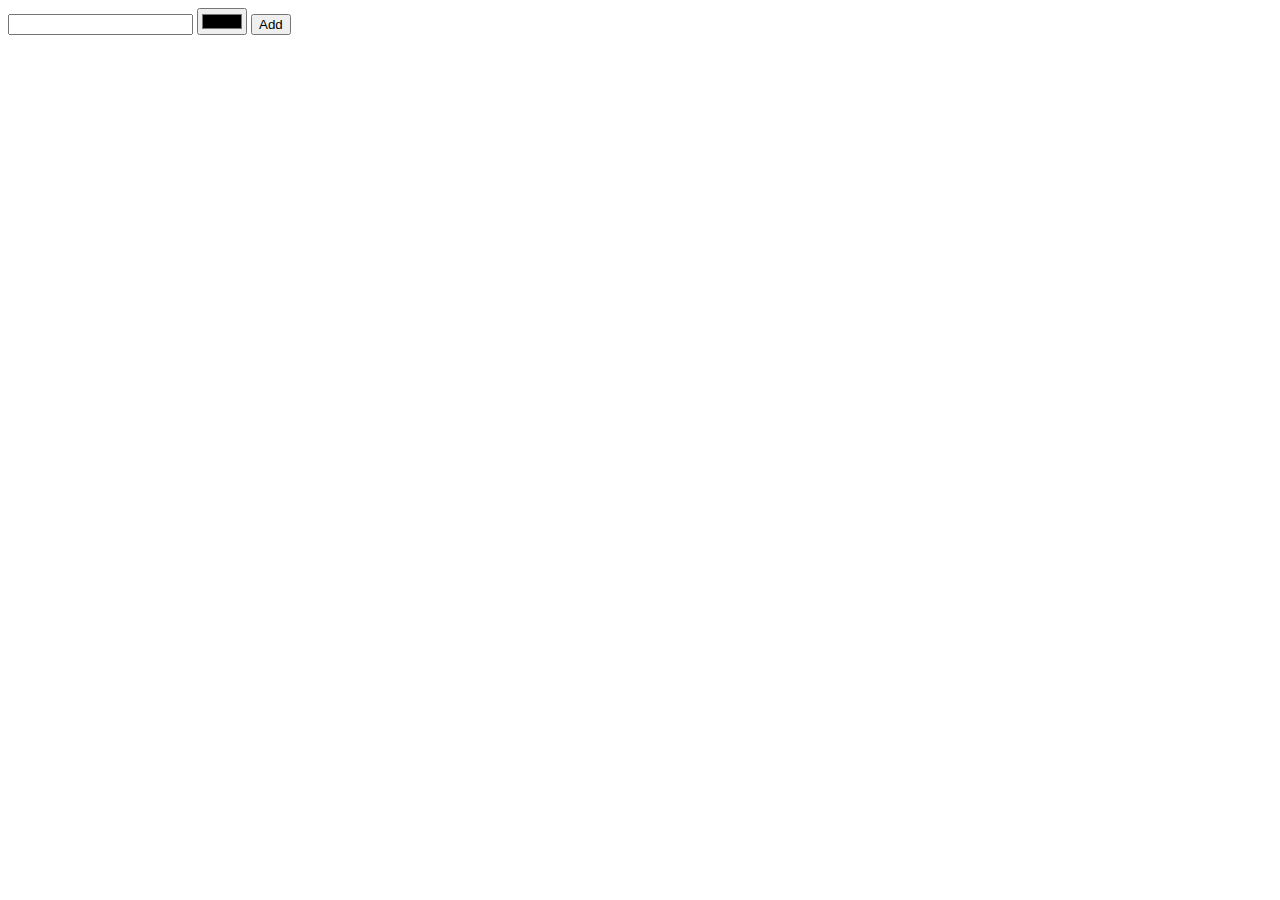
<file: assign1/chart/index.html>
<!DOCTYPE html>
<html lang="en">
<head>
    <meta charset="UTF-8">
    <meta http-equiv="X-UA-Compatible" content="IE=edge">
    <meta name="viewport" content="width=device-width, initial-scale=1.0">
    <title>Draw</title>
</head>
<body>
    <input type="number" id="number">
    <input type="color" id="color">
    <button onclick="add()">Add</button>
    <br>
    <canvas id="canvas" style="width: 100%"></canvas>

    <script>
        
        var canv= document.getElementById("canvas");
        var ctx=canv.getContext("2d");
        var x=20;
        function add()
        {
            ctx.beginPath();
            var num= document.getElementById("number").value;
            var color= document.getElementById("color").value;
        /// x y width height
            
            ctx.rect(x,150,20,-num);
            ctx.strokeStyle=color;
            ctx.fillStyle=color;
            ctx.fill();
            ctx.stroke();
            x+=25;
        
        }
    </script>
    
</body>
</html>
</file>
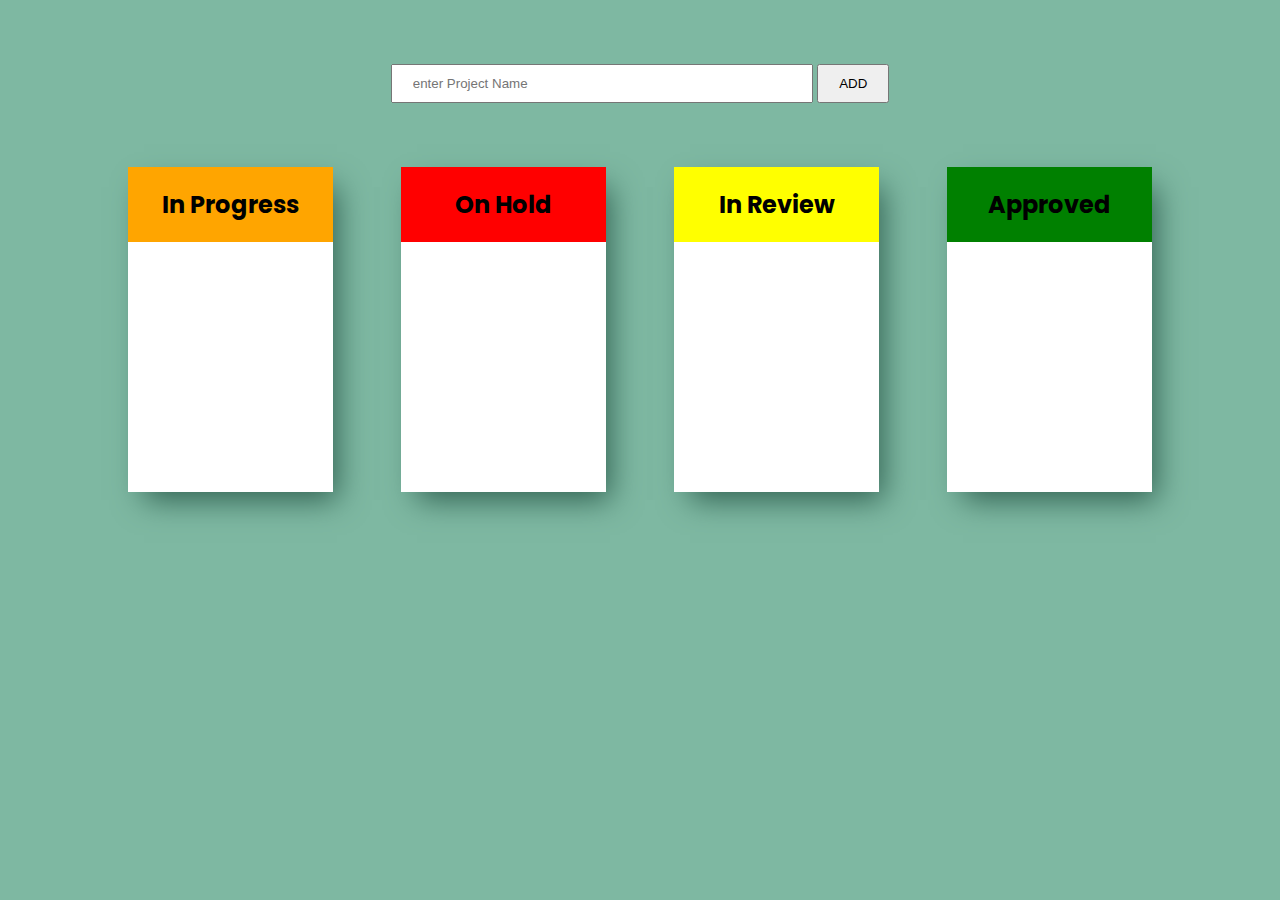
<file: assign2/drag&drop/index.html>
<!DOCTYPE html>
<html lang="en">

<head>
    <meta charset="UTF-8">
    <meta name="viewport" content="width=device-width, initial-scale=1.0">
    <title>To Do</title>
    <link rel="preconnect" href="https://fonts.gstatic.com">
    <link href="https://fonts.googleapis.com/css2?family=Poppins:wght@300&display=swap" rel="stylesheet">
    <link rel="stylesheet" href="./style.css">
</head>

<body>
    <form id="form">
        <input type="text" placeholder="enter Project Name" id="textVal">
        <button type="button" onclick="add()" >ADD</button>
    </form>
    <section class="container" id="container">
        <div class="inProgress">
            <h2 class=" h2-style gold">In Progress</h2>
            <div class="tasksSection" id="inProgress"></div>
        </div>
        <div class="onHold">
            <h2 class="h2-style red">On Hold</h2>
            <div class="tasksSection" id="hold"></div>
        </div>
        <div class="review">
            <h2 class="h2-style blue">In Review</h2>
            <div class="tasksSection" id="review"></div>
        </div>
        <div class="approved">
            <h2 class="h2-style green">Approved</h2>
            <div class="tasksSection" id="Approved"></div>
        </div>
    </section>

    <script src="./script.js"></script>
</body>

</html>
</file>
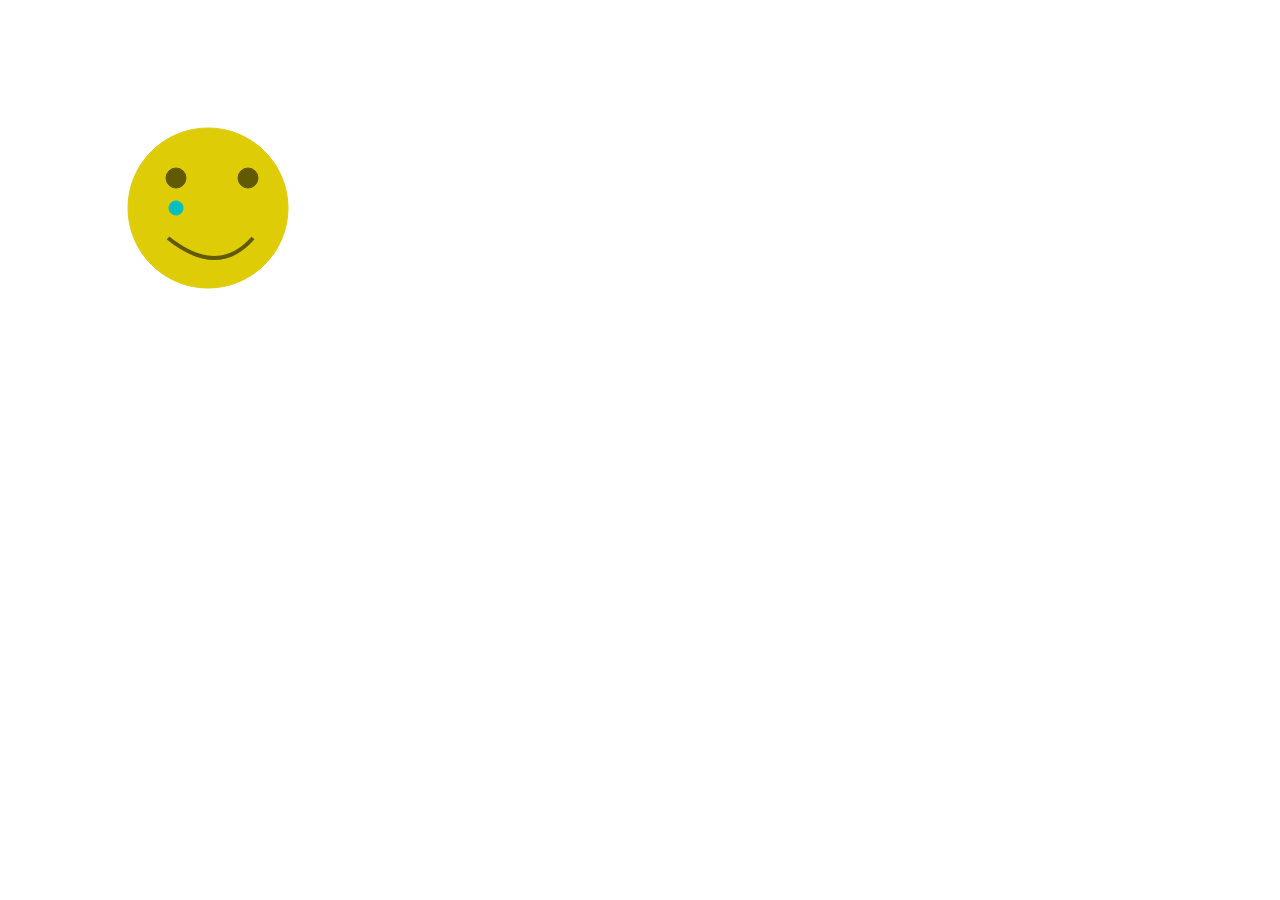
<file: assign2/svg/index.html>
<!DOCTYPE html>
<html lang="en">
<head>
    <meta charset="UTF-8">
    <meta name="viewport" content="width=device-width, initial-scale=1.0">
    <title>SVG</title>
</head>
<body>
    <svg style="width:300px;height:400px">
        <circle cx="200" cy="200" r="80" stroke="#decc07" stroke-width="1" fill="#decc07" />
        <circle cx="240" cy="170" r="10" stroke="#615a03" stroke-width="1" fill="#615a03" />
        <circle cx="168" cy="170" r="10" stroke="#615a03" stroke-width="1" fill="#615a03" />
        <circle cx="168" cy="200" r="7" stroke="#04bfc2" stroke-width="1" fill="#04bfc2" />
        <path d="M 160 230 q 50 40 85 0" stroke="#615a03" stroke-width="4" fill="none" />
    </svg>
    
</body>
</html>
</file>
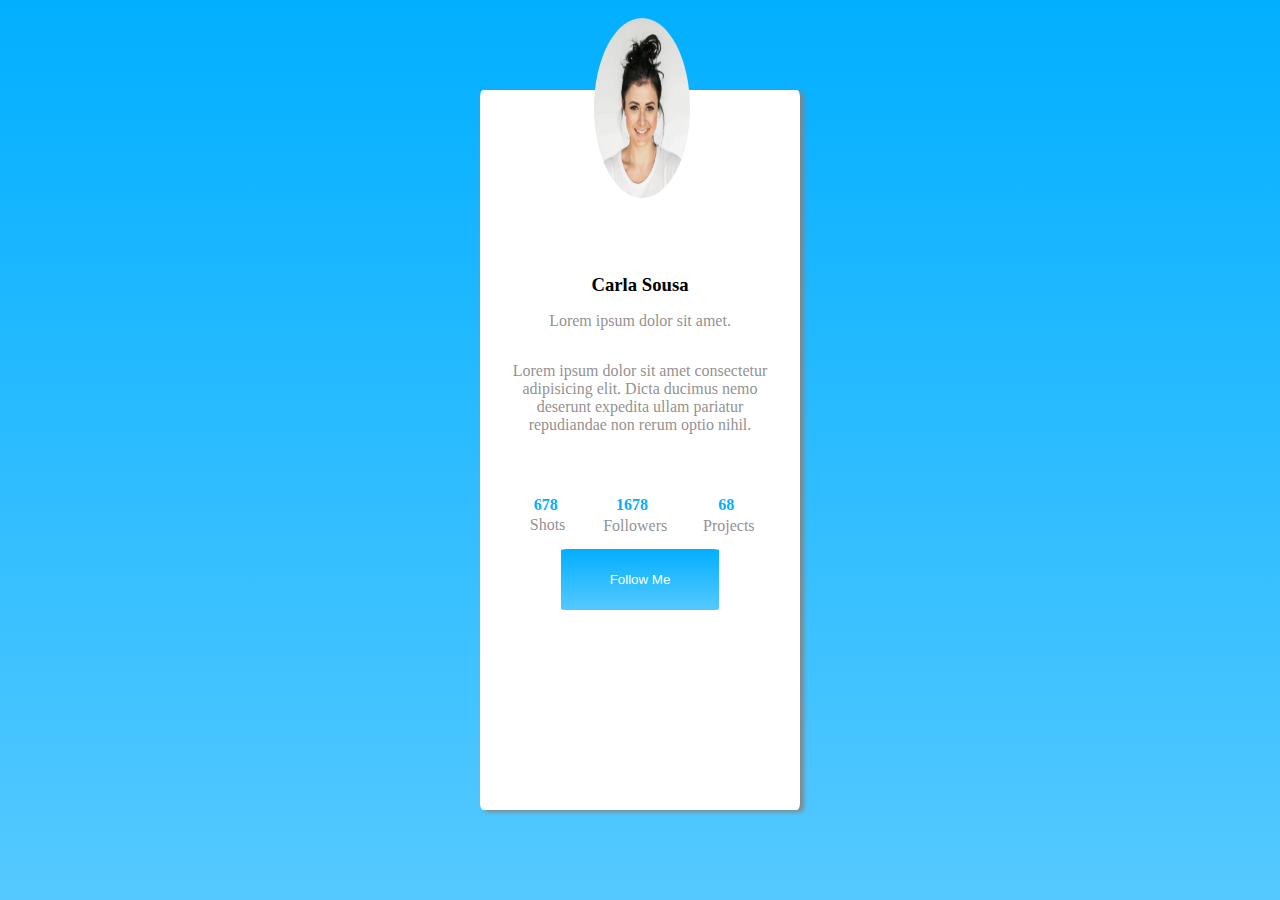
<file: assign3/card/index.html>
<!DOCTYPE html>
<html lang="en">
<head>
    <meta charset="UTF-8">
    <meta name="viewport" content="width=device-width, initial-scale=1.0">
    <title>Card</title>
    <link rel="stylesheet" href="style.css">
    <link rel="stylesheet" href="https://cdnjs.cloudflare.com/ajax/libs/font-awesome/6.1.1/css/all.min.css" integrity="sha512-KfkfwYDsLkIlwQp6LFnl8zNdLGxu9YAA1QvwINks4PhcElQSvqcyVLLD9aMhXd13uQjoXtEKNosOWaZqXgel0g==" crossorigin="anonymous" referrerpolicy="no-referrer" />
</head>
<body>  
        <div class="card">
            <img src="pic.jpg">
            <h3>Carla Sousa</h3>
            <p>Lorem ipsum dolor sit amet.</p>
            <p>Lorem ipsum dolor sit amet consectetur adipisicing elit. Dicta ducimus nemo deserunt expedita ullam pariatur repudiandae non rerum optio nihil.</p>
            <div class="icons">
                <i class="fa-brands fa-instagram"></i>
                <i class="fa-brands fa-twitter"></i>
                <i class="fa-solid fa-earth-americas"></i>
            </div>
            <div class="stat">
                <div>
                    <h4>678</h4>
                    <p>Shots</p>
                </div>
                <div>
                    <h4>1678</h4>
                    <p>Followers</p>
                </div>
                <div>
                    <h4>68</h4>
                    <p>Projects</p>
                </div>
            </div>
            
            <button class="btn">Follow Me</button>
        </div>
    
</body>
</html>
</file>
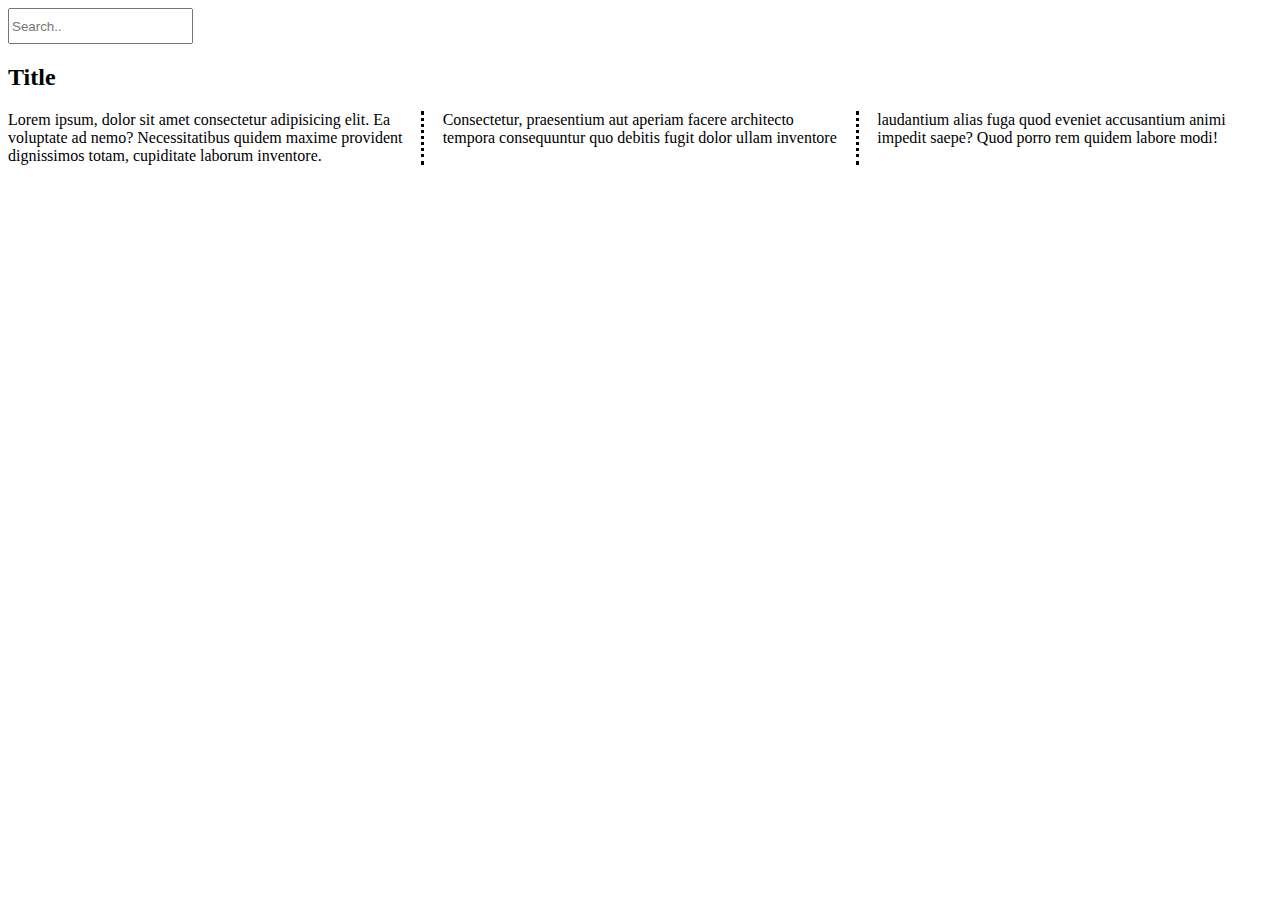
<file: assign3/searchBar & columns/index.html>
<!DOCTYPE html>
<html lang="en">
<head>
    <meta charset="UTF-8">
    <meta http-equiv="X-UA-Compatible" content="IE=edge">
    <meta name="viewport" content="width=device-width, initial-scale=1.0">
    <title>Search</title>
    <link rel="stylesheet" href="style.css">
</head>
<body>
    <input type="text" name="search" id="search" placeholder="Search..">
    <h2>Title</h2>
    <p class="columns">Lorem ipsum, dolor sit amet consectetur 
        adipisicing elit. Ea voluptate ad nemo? Necessitatibus quidem maxime provident dignissimos totam, cupiditate laborum inventore. Consectetur, praesentium aut aperiam facere architecto tempora consequuntur quo debitis fugit dolor ullam inventore laudantium alias fuga
         quod eveniet accusantium animi impedit saepe? Quod porro rem quidem labore modi!</p>
</body>
</html>
</file>
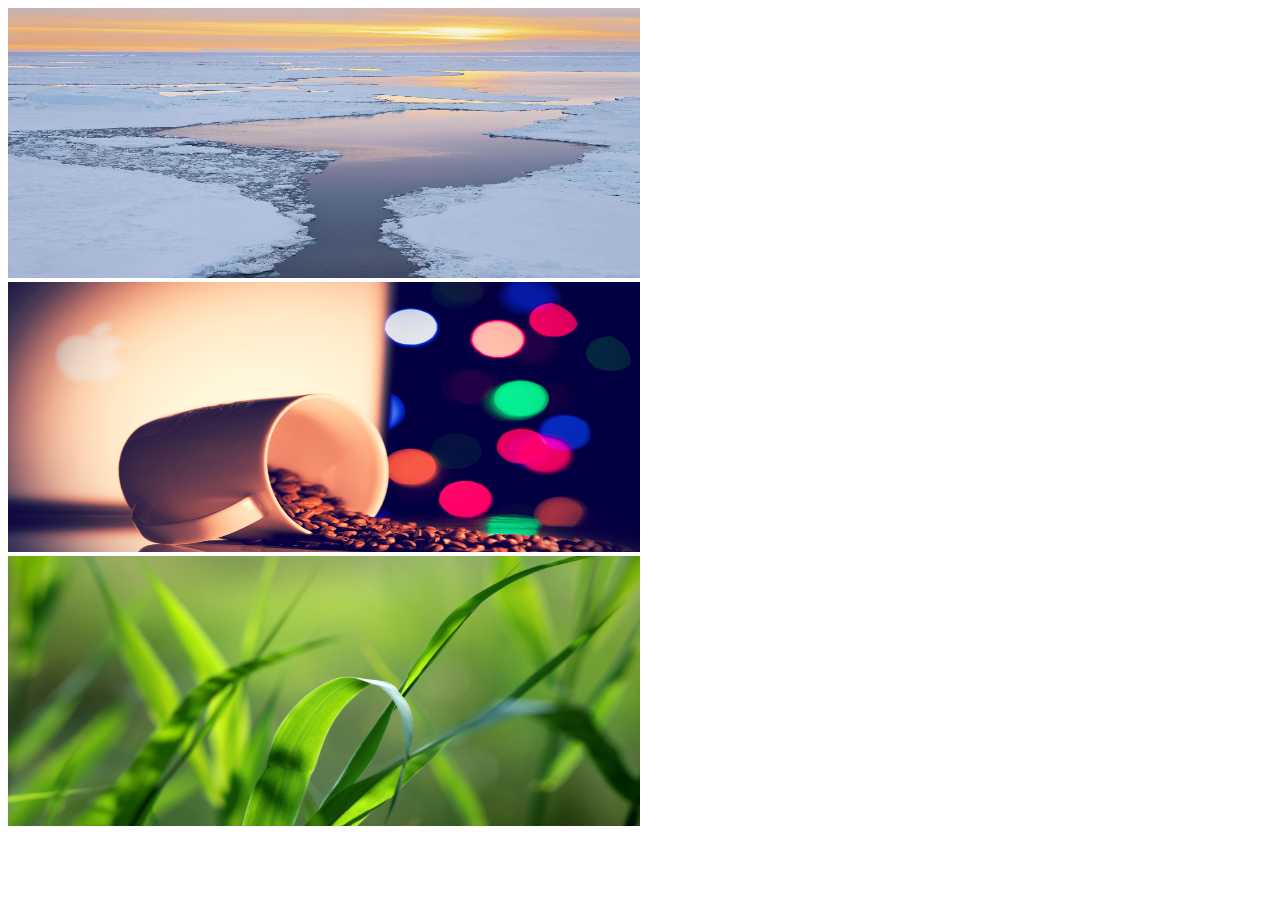
<file: assign3/gallery/gallery.html>
<!DOCTYPE html>
<html lang="en">
<head>
    <meta charset="UTF-8">
    <meta http-equiv="X-UA-Compatible" content="IE=edge">
    <meta name="viewport" content="width=device-width, initial-scale=1.0">
    <title>Gallery</title>
    <link rel="stylesheet" href="gallery.css">
</head>
<body>
    <img src="1.jpg" class="tran">
    <img src="2.jpg" class="tran">
    <img src="3.jpg" class="tran">
    
</body>
</html>
</file>
<file: assign2/drag&drop/style.css>
* {
    padding: 0;
    margin: 0;
    box-sizing: border-box;
}

body {
    background-color: rgb(126, 184, 162);
    font-family: 'Poppins', sans-serif;
}

.container {
    display: flex;
    flex-wrap: wrap;
    justify-content: space-between;
    width: 80%;
    margin: 0 auto;
}

form {
    width: 60%;
    margin: 4rem auto;
    text-align: center;
}

.container>div {
    width: 20%;
    -webkit-box-shadow: 10px 14px 29px -6px rgb(50 99 83);
    -moz-box-shadow: -2px 10px 31px -8px rgba(184, 184, 184, 1);

    background-color: #fff;
    text-align: center;
}

.container>div h2 {
    padding: 20px;
}

.inProgress h2 {
    background: orange;
}

.onHold h2 {
    background: red;
}

.review h2 {
    background: yellow
}

.approved h2 {
    background: green;
}

div {
    min-height: 250px;
    list-style: none;
}

p {
    padding: 20px;
    border: 1px solid grey;
}

input[type="text"] {
    padding: 10px 20px;
    width: 55%;
}

button {
    padding: 10px 20px;
    color: #000;
}
</file>
<file: assign3/card/style.css>
*{
    margin: 0;
    padding: 0;
    box-sizing: border-box;
}
body{
    background: linear-gradient( #02afff,#55c9ff);
    background-size: cover;
    height: 100vh;
    display: flex;
    flex-direction: column;
    justify-content: center;

}
.card{
    width:25%;
    margin: 0 auto;
    height: 80vh;
    background-color: white;
    border-radius: 1%;
    
    text-align: center;    
    box-shadow: 4px 2px 4px rgba(133, 130, 130, 0.897);
}
.card img{
    height: 25%;
    width: 30%;
    position: relative;
    top:-10%;
    left:0.5%;
    border-radius:50%;
}
.card p{
    color:rgba(133, 130, 130, 0.897);
    padding: 5%;
    
}
.btn {
    width: 50%;
    margin: 3% auto;
    height: 7vh;
    background: linear-gradient( #02afff,#55c9ff);
    color: white;
    border: 1px white solid;
    border-radius: 4%;
}
.icons {
    color:rgb(173, 173, 173);
    font-size: 1.5em;
    margin: 3%;
}
.icons i {
padding: 2%;
}
.stat {
    display: flex;
    justify-content: space-between;
    width: 70%;
    margin: 0 auto;
}
.stat h4{
    color:#02afff
}
</file>
<file: assign3/searchBar & columns/style.css>
@keyframes widen {
    from{width:10%}
    to{width:30%}
}
#search{
    height: 30px;
}
#search:focus{
    animation: widen 1s forwards ;
}
.columns{
    column-count: 3;
    column-gap: 40px;
    column-rule-style: dotted;
}
</file>
<file: assign3/gallery/gallery.css>
.tran{
    width: 50%; 
    height: 30vh; 
}
.tran:hover{
    width: 70%;
    height: 40vh;
    transition-property:  height width ;
    transition-duration: 3s;

}
</file>
